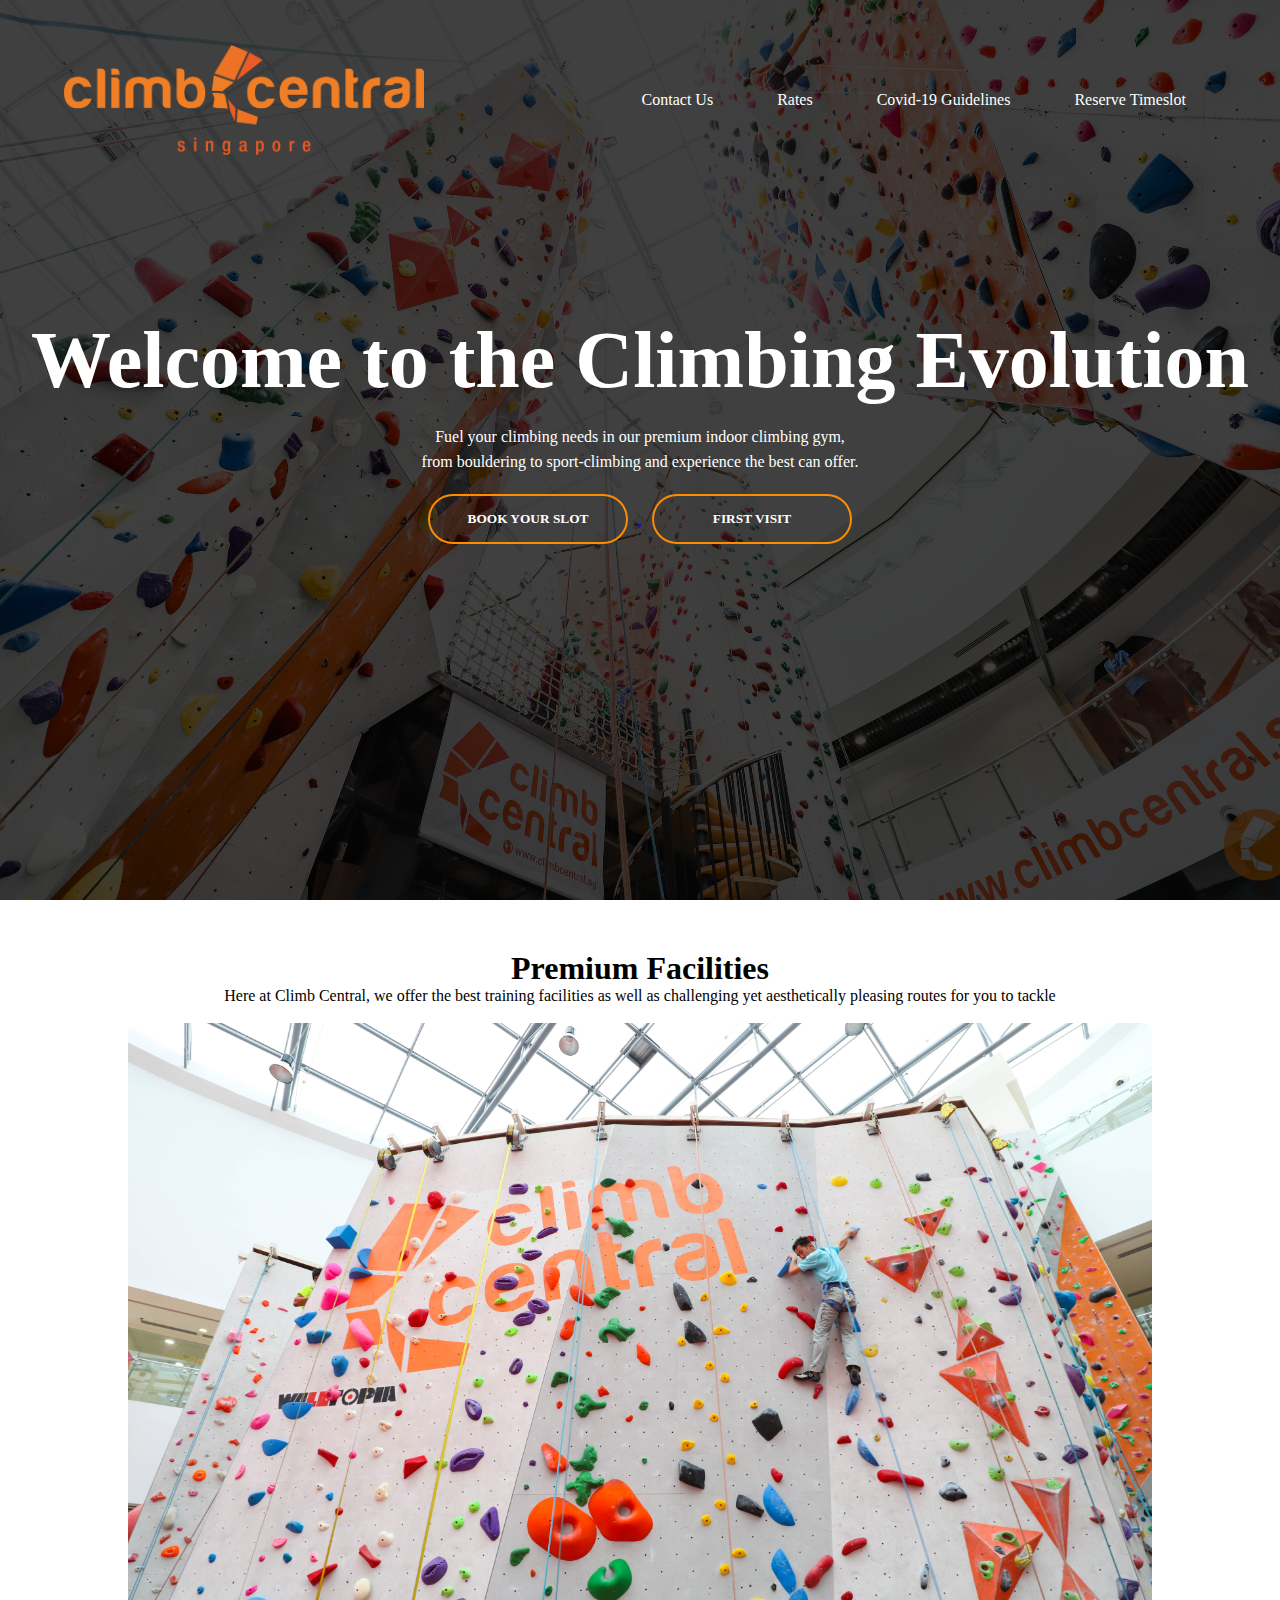
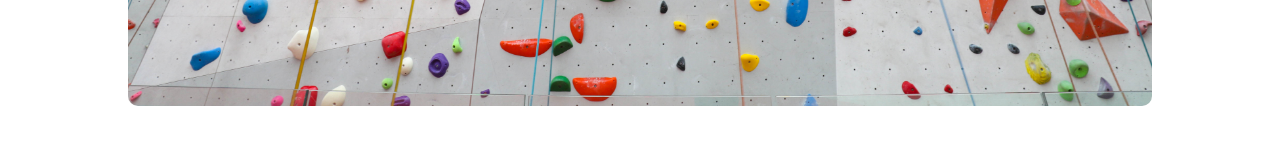
<file: index.html>
<html>
<head>
<title>Climb Central Singapore</title>
<link rel="stylesheet" href="styles.css">
<link rel="stylesheet" href="https://stackpath.bootstrapcdn.com/font-awesome/4.7.0/css/font-awesome.min.css">
<meta name="viewport" content="width=device-width, initial-scale=1.0">
</head> 
   
<body>
<div class="banner">
       <div class="navbar">
           <a href="index.html"><img src="logo.png" class="logo"></a>
           <ul>
               <li><a href="contact.html">Contact Us</a></li>
               <li><a href="rates.html">Rates</a></li>
               <li><a href="covid.html">Covid-19 Guidelines</a></li>
               <li><a href="https://www.climbcentral.sg/timeslot/ccsh">Reserve Timeslot</a></li>
           </ul>
        </div> 
        
        <div class="content">
            <h1>Welcome to the Climbing Evolution</h1><br>
            <p>Fuel your climbing needs in our premium indoor climbing gym,<br> from bouldering to sport-climbing and experience the best can offer.</p>
            
            <div>
                <a href="https://www.climbcentral.sg/timeslot/ccsh">
                <button type='button'><span></span>BOOK YOUR SLOT</button>
            </a>
                <a href="contact.html">
                <button type='button'><span></span>FIRST VISIT</button>
            </a>
            </div>
        </div>
</div>
    
<section class="facility">
    <h1>Premium Facilities</h1>
    <p>Here at Climb Central, we offer the best training facilities as well as challenging yet aesthetically pleasing routes for you to tackle</p>
    <br>
        <div class="row">
            <div class="facility-col">
                <img src="facility1.jpg">
            </div>
        </div>
</section>
<br>

</body>    
    

</html>
</file>
<file: styles.css>
*{
    margin: 0;
    padding: 0;
    font-family: rockwell;
}
.banner{
    width: 100%;
    height: 100vh;
    background-image: linear-gradient(rgba(0,0,0,0.75), rgba(0,0,0,0.75)), url(climbcentral.jpg);
    background-size: cover;
    background-position: center;       
}
.navbar{
    width: 90%;
    margin: auto;
    padding: 45px 0;
    display: flex;
    align-items: center;
    justify-content: space-between;
}
.logo{
    width: 360px;
    cursor: pointer;
}
.navbar ul li{
    list-style: none;
    display: inline-block;
    margin: 0 30px;
    position: relative;
}
.navbar ul li a{
    text-decoration: none;
    color: white;
}
.navbar ul li::after{
    content: '';
    height: 3px;
    width: 0;
    background: darkorange;
    position: absolute;
    left: 0;
    bottom: -10px;
    transition: 0.5s;
}
.navbar ul li:hover::after{
    width: 100%;
}
.content{
    width: 100%;
    position: absolute;
    top: 35%;
    transform: translateY (-50%);
    text-align: center;
    color: white;
}
.content h1{
    font-size: 80px;
    margin-top; 80px;
}
.content p{
    color: white;
    font-size: 20px auto;
    font-weight: 100;
    line-height: 25px;
}
button{
    width: 200px; 
    padding: 15px 0;
    text-align: center;
    margin: 20px 10px;
    border-radius: 25px;
    font-weight: bold;
    border: 2px solid darkorange;
    background: transparent;
    color: white;
    cursor: pointer; 
    position: relative;
    z-index: 1;
}

span{
    background: darkorange;
    height: 100%;
    width: 0;
    border-radius: 35px;
    position: absolute;
    left: 0;
    bottom: 0; 
    transition: 0.5s;
}
button:hover span{
    width: 100%;
    overflow: hidden;
    z-index: -1;
}
button:hover{
    border: none;
}

.facility{
    width: 80%;
    margin: auto;
    text-align: center;
    padding-top: 50px;
}

.facility-col{
    flex-basis: 32%;
    border-radius: 10px;
    margin-bottom: 30px;
    position: relative;
    overflow: hidden;
}

.facility-col img{
    width: 100%;
}

@media(max-width: 700px){
    .content h1{
        font-size: 30px;
    }
    .content p{
        font-size: 15px;
    }
    .navbar ul li{
        display: block;
    }
    .navbar{
        position: absolute;
        background: orange;
        height: 100vh;
        width: 200px;
        top: 0;
        right: 0;
        text-align: left;
        z-index: 2;
}
</file>
